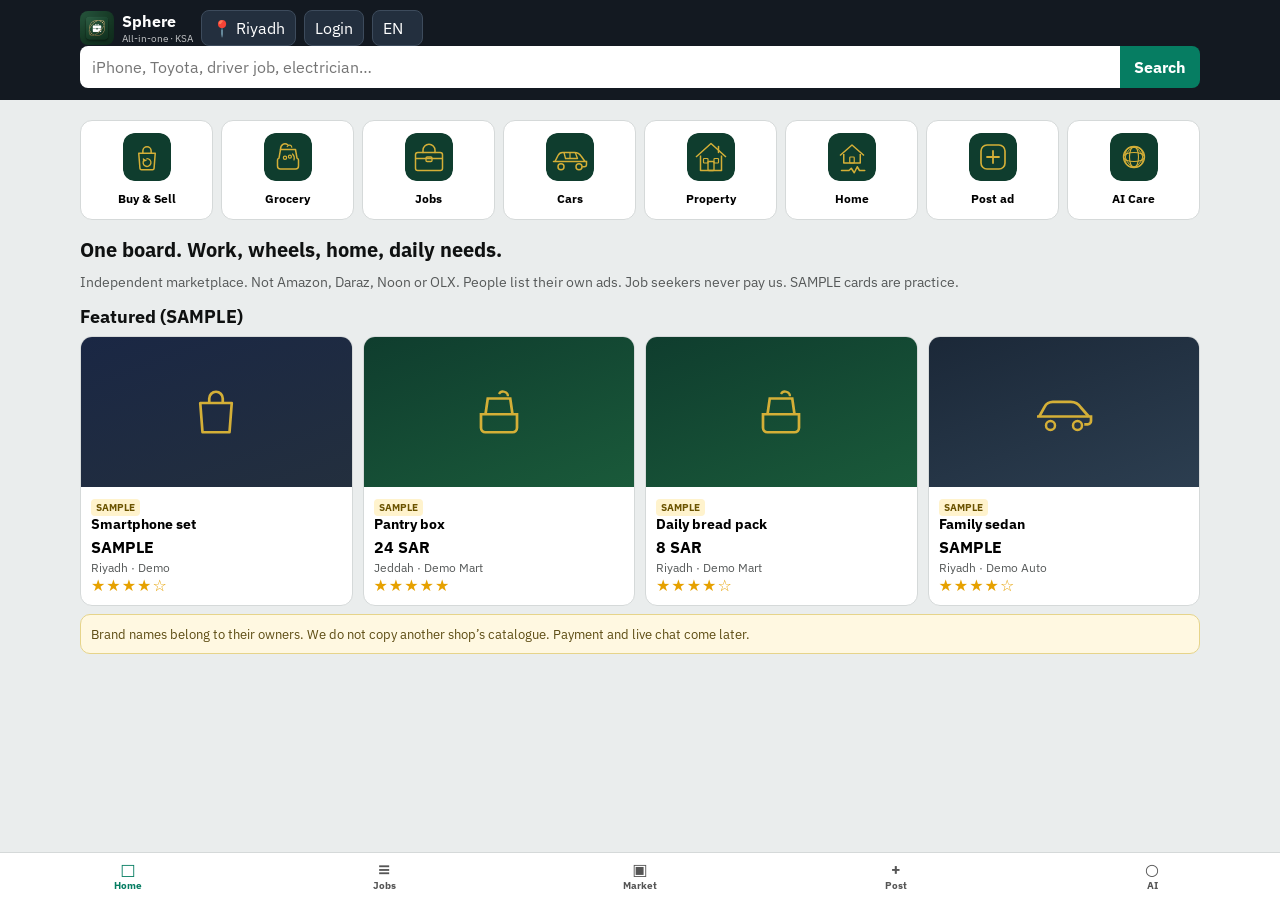
<file: index.html>
<!DOCTYPE html>
<html lang="en">
<head>
  <meta charset="UTF-8" />
  <meta name="viewport" content="width=device-width, initial-scale=1, viewport-fit=cover" />
  <title>Sphere — Jobs, market, cars, property & services in KSA</title>
  <meta name="description" content="Sphere: independent all-in-one board for Saudi Arabia. Jobs, buy & sell, grocery, cars, property, home services. Not Amazon, Noon, Daraz or OLX." />
  <link rel="icon" href="assets/logo.png" />
  <link rel="stylesheet" href="https://fonts.googleapis.com/css2?family=IBM+Plex+Sans:wght@400;600;700&family=Noto+Naskh+Arabic:wght@600&family=Noto+Nastaliq+Urdu:wght@600&display=swap" />
  <link rel="stylesheet" href="styles.css?v=12" />
  <style>
    /* Icons live in this file so github.io does not need extra PNGs */
    .cat .ico, .cat svg { width: 48px; height: 48px; margin: 0 auto 6px; display: block; }
    .cat svg { border-radius: 12px; }
    .thumb { width: 100%; height: 118px; display: flex; align-items: center; justify-content: center; background: linear-gradient(160deg,#0f3d2e,#163528); }
    .thumb svg { width: 56px; height: 56px; }
    .t-buy { background: linear-gradient(160deg,#1a2744,#232f3e); }
    .t-grocery { background: linear-gradient(160deg,#0f3d2e,#1a5a3a); }
    .t-car { background: linear-gradient(160deg,#1b2838,#2c3e50); }
    .t-property { background: linear-gradient(160deg,#2a2418,#3d3420); }
    #detail .thumb { height: 180px; border-radius: 12px; margin: 8px 0; }
    @media (min-width: 800px) { .thumb { height: 150px; } .thumb svg { width: 72px; height: 72px; } }
  </style>
</head>
<body>
  <header class="hdr">
    <div class="wrap">
      <div class="hdr-row">
        <a class="brand" href="#" data-go="home"><img src="assets/logo.png" alt="" /><span>Sphere<small>All-in-one · KSA</small></span></a>
        <button class="ghost" type="button" data-go="loc" id="locBtn">📍 Riyadh</button>
        <button class="ghost" type="button" data-go="auth" id="authBtn">Login</button>
        <select id="lang" class="ghost"><option value="en">EN</option><option value="ur">اردو</option><option value="ar">عربي</option></select>
      </div>
      <form class="searchbar" id="homeSearch">
        <input id="q" placeholder="iPhone, Toyota, driver job, electrician…" />
        <button type="submit">Search</button>
      </form>
    </div>
  </header>

  <main class="wrap">
    <section class="view on" id="home">
      <div class="cats">
        <button class="cat" data-go="market" data-kind="buy">
          <span class="ico" aria-hidden="true"><svg viewBox="0 0 64 64" fill="none"><rect width="64" height="64" rx="14" fill="#0f3d2e"/><path d="M21 27h22l-1.6 20.2a2 2 0 0 1-2 1.8H24.6a2 2 0 0 1-2-1.8L21 27z" stroke="#d4af37" stroke-width="2" stroke-linejoin="round"/><path d="M26.5 27v-3.2a5.5 5.5 0 0 1 11 0V27" stroke="#d4af37" stroke-width="2" stroke-linecap="round"/><path d="M32 34.2a5.2 5.2 0 1 1-3.6 1.5" stroke="#d4af37" stroke-width="1.8" stroke-linecap="round"/><path d="M27.2 34.6l1.2 2.4 2.5-.9" stroke="#d4af37" stroke-width="1.8" stroke-linecap="round" stroke-linejoin="round"/></svg></span>
          <span>Buy & Sell</span>
        </button>
        <button class="cat" data-go="grocery">
          <span class="ico" aria-hidden="true"><svg viewBox="0 0 64 64" fill="none"><rect width="64" height="64" rx="14" fill="#0f3d2e"/><path d="M18 36c0-1.2.8-2.2 2-2.5L22 22h20l2 11.5c1.2.3 2 1.3 2 2.5v8a4 4 0 0 1-4 4H22a4 4 0 0 1-4-4v-8z" stroke="#d4af37" stroke-width="2" stroke-linejoin="round"/><path d="M22 22c0-6 5-10 10-6" stroke="#d4af37" stroke-width="2" stroke-linecap="round"/><circle cx="28" cy="33" r="2.2" stroke="#d4af37" stroke-width="1.6"/><circle cx="34.5" cy="31.5" r="2" stroke="#d4af37" stroke-width="1.6"/><path d="M38 28c2 2 3 5 2 8" stroke="#d4af37" stroke-width="1.6" stroke-linecap="round"/><path d="M31 18c2-3 6-2 6 1" stroke="#d4af37" stroke-width="1.6" stroke-linecap="round"/></svg></span>
          <span>Grocery</span>
        </button>
        <button class="cat" data-go="jobs">
          <span class="ico" aria-hidden="true"><svg viewBox="0 0 64 64" fill="none"><rect width="64" height="64" rx="14" fill="#0f3d2e"/><rect x="14" y="26" width="36" height="24" rx="3" stroke="#d4af37" stroke-width="2"/><path d="M24 26v-3a6 6 0 0 1 16 0v3" stroke="#d4af37" stroke-width="2" stroke-linecap="round"/><path d="M14 34h36" stroke="#d4af37" stroke-width="2"/><rect x="28" y="32" width="8" height="6" rx="1.5" stroke="#d4af37" stroke-width="1.8"/></svg></span>
          <span>Jobs</span>
        </button>
        <button class="cat" data-go="cars">
          <span class="ico" aria-hidden="true"><svg viewBox="0 0 64 64" fill="none"><rect width="64" height="64" rx="14" fill="#0f3d2e"/><path d="M12 38l4-8c1-2 3-4 6-4h16c4 0 7 2 9 5l5 7" stroke="#d4af37" stroke-width="2" stroke-linejoin="round"/><path d="M10 38h44v4a3 3 0 0 1-3 3h-2" stroke="#d4af37" stroke-width="2" stroke-linecap="round"/><circle cx="20" cy="45" r="4" stroke="#d4af37" stroke-width="2"/><circle cx="44" cy="45" r="4" stroke="#d4af37" stroke-width="2"/><path d="M24 26l2 8h16l-3-8" stroke="#d4af37" stroke-width="1.8" stroke-linejoin="round"/><path d="M32 26v8" stroke="#d4af37" stroke-width="1.6"/></svg></span>
          <span>Cars</span>
        </button>
        <button class="cat" data-go="property">
          <span class="ico" aria-hidden="true"><svg viewBox="0 0 64 64" fill="none"><rect width="64" height="64" rx="14" fill="#0f3d2e"/><path d="M12 32L32 14l20 18" stroke="#d4af37" stroke-width="2" stroke-linejoin="round"/><path d="M18 30v20h28V30" stroke="#d4af37" stroke-width="2" stroke-linejoin="round"/><rect x="28" y="38" width="8" height="12" rx="1" stroke="#d4af37" stroke-width="1.8"/><rect x="22" y="34" width="6" height="6" rx="1" stroke="#d4af37" stroke-width="1.6"/><rect x="36" y="34" width="6" height="6" rx="1" stroke="#d4af37" stroke-width="1.6"/><path d="M42 18v8" stroke="#d4af37" stroke-width="2" stroke-linecap="round"/></svg></span>
          <span>Property</span>
        </button>
        <button class="cat" data-go="services">
          <span class="ico" aria-hidden="true"><svg viewBox="0 0 64 64" fill="none"><rect width="64" height="64" rx="14" fill="#0f3d2e"/><path d="M16 30L32 16l16 14" stroke="#d4af37" stroke-width="2" stroke-linejoin="round"/><path d="M21 28v12h22V28" stroke="#d4af37" stroke-width="2" stroke-linejoin="round"/><rect x="29" y="32" width="6" height="8" rx="1" stroke="#d4af37" stroke-width="1.6"/><path d="M18 50h10l3-3 4 6 4-8 3 5h7" stroke="#d4af37" stroke-width="2" stroke-linecap="round" stroke-linejoin="round"/></svg></span>
          <span>Home</span>
        </button>
        <button class="cat" data-go="post">
          <span class="ico" aria-hidden="true"><svg viewBox="0 0 64 64" fill="none"><rect width="64" height="64" rx="14" fill="#0f3d2e"/><rect x="16" y="16" width="32" height="32" rx="8" stroke="#d4af37" stroke-width="2.2"/><path d="M32 24v16M24 32h16" stroke="#d4af37" stroke-width="2.4" stroke-linecap="round"/></svg></span>
          <span>Post ad</span>
        </button>
        <button class="cat" data-go="care">
          <span class="ico" aria-hidden="true"><svg viewBox="0 0 64 64" fill="none"><rect width="64" height="64" rx="14" fill="#0f3d2e"/><circle cx="32" cy="32" r="14" stroke="#d4af37" stroke-width="1.8"/><ellipse cx="32" cy="32" rx="14" ry="6" stroke="#d4af37" stroke-width="1.5"/><ellipse cx="32" cy="32" rx="6" ry="14" stroke="#d4af37" stroke-width="1.5"/><ellipse cx="32" cy="32" rx="11" ry="14" stroke="#d4af37" stroke-width="1.2" transform="rotate(30 32 32)"/><ellipse cx="32" cy="32" rx="11" ry="14" stroke="#d4af37" stroke-width="1.2" transform="rotate(-30 32 32)"/></svg></span>
          <span>AI Care</span>
        </button>
      </div>
      <h1>One board. Work, wheels, home, daily needs.</h1>
      <p class="lede">Independent marketplace. Not Amazon, Daraz, Noon or OLX. People list their own ads. Job seekers never pay us. SAMPLE cards are practice.</p>
      <h2>Featured (SAMPLE)</h2>
      <div class="cards" id="homeFeed"></div>
      <p class="notice">Brand names belong to their owners. We do not copy another shop’s catalogue. Payment and live chat come later.</p>
    </section>

    <section class="view" id="market">
      <button class="btn btn-line" data-go="home">← Home</button>
      <h2 id="marketTitle">Buy & Sell</h2>
      <div class="filters">
        <select id="sortM"><option value="new">Newest</option><option value="price">Price</option></select>
        <select id="cityM"><option value="">All cities</option><option>Riyadh</option><option>Jeddah</option><option>Dammam</option><option>Makkah</option></select>
      </div>
      <div class="cards" id="marketList"></div>
    </section>

    <section class="view" id="grocery">
      <button class="btn btn-line" data-go="home">← Home</button>
      <h2>Grocery</h2>
      <p class="sub">Demo basket on this phone only. No real checkout yet.</p>
      <div class="cards" id="grocList"></div>
      <div class="panel" id="cartBox"><h2>Cart</h2><div id="cartLines"></div><p id="cartTotal"></p></div>
    </section>

    <section class="view" id="jobs">
      <button class="btn btn-line" data-go="home">← Home</button>
      <h2>Jobs</h2>
      <div class="filters">
        <select id="cityJ"><option value="">All cities</option><option>Riyadh</option><option>Jeddah</option><option>Dammam</option></select>
        <select id="visaJ"><option value="">Visa</option><option>Transfer</option><option>New visa</option><option>Saudi</option></select>
      </div>
      <div class="cards" id="jobList" style="grid-template-columns:1fr"></div>
    </section>

    <section class="view" id="cars">
      <button class="btn btn-line" data-go="home">← Home</button>
      <h2>Cars — sale & rent</h2>
      <div class="cards" id="carList"></div>
    </section>

    <section class="view" id="property">
      <button class="btn btn-line" data-go="home">← Home</button>
      <h2>Property</h2>
      <div class="cards" id="propList"></div>
    </section>

    <section class="view" id="services">
      <button class="btn btn-line" data-go="home">← Home</button>
      <h2>Home & other services</h2>
      <div class="cards" id="svcList" style="grid-template-columns:1fr"></div>
    </section>

    <section class="view" id="post">
      <button class="btn btn-line" data-go="home">← Home</button>
      <h2>Post an ad</h2>
      <p class="sub">Hidden until review. Only list what you have the right to sell. No fake brands.</p>
      <form class="panel" id="postForm">
        <div class="field"><label>Type</label>
          <select name="sec">
            <option value="buy">Buy & Sell</option>
            <option value="grocery">Grocery</option>
            <option value="job">Job</option>
            <option value="car">Car</option>
            <option value="property">Property</option>
            <option value="service">Home service</option>
          </select>
        </div>
        <div class="field"><label>Title</label><input name="title" required /></div>
        <div class="row2">
          <div class="field"><label>City</label><input name="city" required /></div>
          <div class="field"><label>Price / salary</label><input name="price" /></div>
        </div>
        <div class="field"><label>Your name</label><input name="seller" required /></div>
        <div class="field"><label>WhatsApp</label><input name="phone" required /></div>
        <div class="field"><label>Details</label><textarea name="blurb" rows="4"></textarea></div>
        <p class="notice">No Iqama/passport photos. No payment on this form.</p>
        <button class="btn btn-g" type="submit">Submit for review</button>
        <p class="meta" id="postMsg"></p>
      </form>
    </section>

    <section class="view" id="detail"></section>

    <section class="view" id="auth">
      <button class="btn btn-line" data-go="home">← Home</button>
      <h2>Login / Sign up</h2>
      <p class="sub">Saved only on this phone (demo). Not a bank-grade account.</p>
      <form class="panel" id="regForm">
        <div class="field"><label>Name</label><input name="name" required /></div>
        <div class="field"><label>Mobile</label><input name="mobile" required /></div>
        <div class="field"><label>Email</label><input name="email" type="email" /></div>
        <div class="field"><label>Password</label><input name="pass" type="password" required /></div>
        <div class="field"><label>City</label><input name="city" /></div>
        <button class="btn btn-g" type="submit">Create / Login</button>
      </form>
    </section>

    <section class="view" id="dash">
      <button class="btn btn-line" data-go="home">← Home</button>
      <h2>My Sphere</h2>
      <div class="panel" id="dashBox"></div>
    </section>

    <section class="view" id="inbox">
      <button class="btn btn-line" data-go="home">← Home</button>
      <h2>Messages</h2>
      <p class="sub">Not live chat yet. Notes stay on this phone.</p>
      <div class="panel chatbox">
        <div class="msgs" id="inboxMsgs"></div>
        <form class="chat-f" id="inboxForm">
          <input id="inboxIn" placeholder="Write to seller…" />
          <button class="btn btn-g" type="submit" style="width:auto">Send</button>
        </form>
      </div>
    </section>

    <section class="view" id="resume">
      <button class="btn btn-line" data-go="home">← Home</button>
      <h2>Free CV</h2>
      <form class="panel" id="cvForm">
        <div class="field"><label>Name</label><input name="name" required /></div>
        <div class="row2">
          <div class="field"><label>City</label><input name="city" /></div>
          <div class="field"><label>Visa</label><input name="visa" /></div>
        </div>
        <div class="field"><label>Job</label><input name="role" /></div>
        <div class="field"><label>Skills</label><input name="skills" /></div>
        <div class="field"><label>Experience</label><textarea name="exp" rows="3"></textarea></div>
        <button class="btn btn-g" type="submit">Build</button>
      </form>
      <div class="panel" id="cvOut"></div>
    </section>

    <section class="view" id="care">
      <button class="btn btn-line" data-go="home">← Home</button>
      <h2>Sphere AI Care</h2>
      <p class="sub">Helper for jobs, ads and scams. Not a lawyer. Not ChatGPT.</p>
      <div class="panel chatbox">
        <div class="msgs" id="msgs"></div>
        <form class="chat-f" id="careForm">
          <input id="careIn" placeholder="Ask…" />
          <button class="btn btn-g" type="submit" style="width:auto">Go</button>
        </form>
      </div>
    </section>

    <section class="view" id="legal">
      <button class="btn btn-line" data-go="home">← Home</button>
      <h2>Legal</h2>
      <div class="panel">
        <p>Sphere is independent. Not Amazon, Daraz, Noon, OLX, Haraj or Qiwa.</p>
        <p>Users list their own ads. SAMPLE is practice. Job seekers: 0 fee to us.</p>
        <p>No payment gateway in this version. Chat is not real-time.</p>
        <p>Do not upload Iqama/passport. Check cars and property papers yourself.</p>
        <p>Founder: Ajlal Khan.</p>
      </div>
    </section>
  </main>

  <nav class="tabbar">
    <button type="button" class="on" data-go="home"><b>□</b>Home</button>
    <button type="button" data-go="jobs"><b>≡</b>Jobs</button>
    <button type="button" data-go="market"><b>▣</b>Market</button>
    <button type="button" data-go="post"><b>+</b>Post</button>
    <button type="button" data-go="care"><b>○</b>AI</button>
  </nav>
  <script src="app.js?v=12"></script>
</body>
</html>
</file>
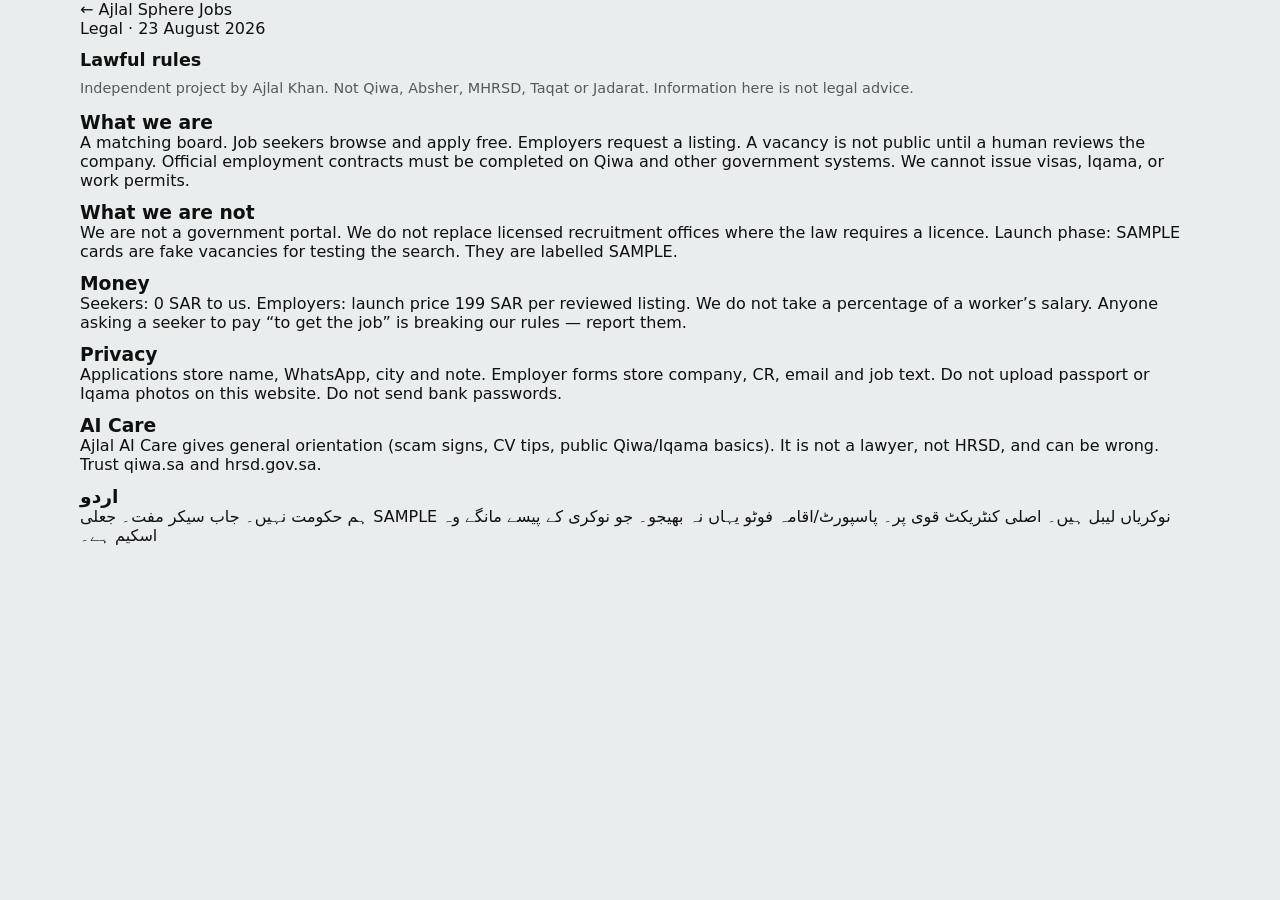
<file: legal.html>
<!DOCTYPE html>
<html lang="en">
<head>
  <meta charset="UTF-8" />
  <meta name="viewport" content="width=device-width, initial-scale=1" />
  <title>Legal — Ajlal Sphere Jobs</title>
  <link rel="stylesheet" href="styles.css" />
</head>
<body>
  <div class="wrap section">
    <a href="index.html">← Ajlal Sphere Jobs</a>
    <p class="kicker">Legal · 23 August 2026</p>
    <h2>Lawful rules</h2>
    <p class="sub">Independent project by Ajlal Khan. Not Qiwa, Absher, MHRSD, Taqat or Jadarat. Information here is not legal advice.</p>
    <article class="card" style="margin:12px 0">
      <h3>What we are</h3>
      <p>A matching board. Job seekers browse and apply free. Employers request a listing. A vacancy is not public until a human reviews the company. Official employment contracts must be completed on Qiwa and other government systems. We cannot issue visas, Iqama, or work permits.</p>
    </article>
    <article class="card" style="margin:12px 0">
      <h3>What we are not</h3>
      <p>We are not a government portal. We do not replace licensed recruitment offices where the law requires a licence. Launch phase: SAMPLE cards are fake vacancies for testing the search. They are labelled SAMPLE.</p>
    </article>
    <article class="card" style="margin:12px 0">
      <h3>Money</h3>
      <p>Seekers: 0 SAR to us. Employers: launch price 199 SAR per reviewed listing. We do not take a percentage of a worker’s salary. Anyone asking a seeker to pay “to get the job” is breaking our rules — report them.</p>
    </article>
    <article class="card" style="margin:12px 0">
      <h3>Privacy</h3>
      <p>Applications store name, WhatsApp, city and note. Employer forms store company, CR, email and job text. Do not upload passport or Iqama photos on this website. Do not send bank passwords.</p>
    </article>
    <article class="card" style="margin:12px 0">
      <h3>AI Care</h3>
      <p>Ajlal AI Care gives general orientation (scam signs, CV tips, public Qiwa/Iqama basics). It is not a lawyer, not HRSD, and can be wrong. Trust qiwa.sa and hrsd.gov.sa.</p>
    </article>
    <article class="card">
      <h3>اردو</h3>
      <p>ہم حکومت نہیں۔ جاب سیکر مفت۔ جعلی SAMPLE نوکریاں لیبل ہیں۔ اصلی کنٹریکٹ قوی پر۔ پاسپورٹ/اقامہ فوٹو یہاں نہ بھیجو۔ جو نوکری کے پیسے مانگے وہ اسکیم ہے۔</p>
    </article>
  </div>
</body>
</html>
</file>
<file: styles.css>
:root {
  --navy: #131921;
  --navy2: #232f3e;
  --green: #067d62;
  --ink: #0f1111;
  --mute: #565959;
  --line: #d5d9d9;
  --bg: #eaeded;
  --card: #fff;
  --sans: "IBM Plex Sans", "Noto Naskh Arabic", "Noto Nastaliq Urdu", system-ui, sans-serif;
}
* { box-sizing: border-box; margin: 0; padding: 0; }
body { font-family: var(--sans); background: var(--bg); color: var(--ink); padding-bottom: 76px; }
body.rtl { direction: rtl; }
a { color: inherit; text-decoration: none; }
img { max-width: 100%; display: block; }
button, input, select, textarea { font: inherit; }
.wrap { width: min(1120px, calc(100% - 20px)); margin: 0 auto; }

.hdr { background: var(--navy); color: #fff; padding: 10px 0 12px; }
.hdr-row { display: flex; align-items: center; gap: 8px; flex-wrap: wrap; }
.brand { display: flex; align-items: center; gap: 8px; font-weight: 800; }
.brand img { width: 34px; height: 34px; border-radius: 8px; }
.brand small { display: block; font-weight: 400; font-size: .65rem; opacity: .75; }
.hdr .grow { flex: 1; min-width: 140px; }
.searchbar { display: flex; border-radius: 8px; overflow: hidden; }
.searchbar input { flex: 1; border: 0; padding: 11px 12px; }
.searchbar button { border: 0; background: var(--green); color: #fff; padding: 0 14px; font-weight: 700; }
.ghost { background: #232f3e; color: #fff; border: 1px solid #3d4b5c; border-radius: 8px; padding: 7px 10px; cursor: pointer; }
.hdr select.ghost { appearance: none; }

.cats { display: grid; grid-template-columns: repeat(4, 1fr); gap: 8px; padding: 12px 0; }
.cat { background: #fff; border: 1px solid var(--line); border-radius: 12px; padding: 12px 4px; text-align: center; cursor: pointer; }
.cat img, .cat svg, .cat .ico { width: 48px; height: 48px; margin: 0 auto 6px; border-radius: 12px; object-fit: cover; display: block; }
.cat span { font-size: .72rem; font-weight: 700; }

h1 { font-size: 1.25rem; margin: 4px 0 8px; }
h2 { font-size: 1.1rem; margin: 12px 0 8px; }
.lede, .sub { color: var(--mute); font-size: .9rem; line-height: 1.5; }
.notice { background: #fff8e1; border: 1px solid #e6d48a; border-radius: 10px; padding: 10px; font-size: .84rem; margin: 8px 0; color: #5c4b12; }
.warn { background: #fdecea; border-color: #f0b8b0; color: #7a2a20; }

.cards { display: grid; grid-template-columns: repeat(2, 1fr); gap: 10px; }
.item { background: #fff; border: 1px solid var(--line); border-radius: 12px; overflow: hidden; width: 100%; text-align: start; cursor: pointer; }
.item img { width: 100%; height: 118px; object-fit: cover; background: #eee; }
.item .pad { padding: 8px 10px 10px; }
.item strong { font-size: .88rem; display: block; }
.price { font-weight: 800; margin-top: 4px; }
.meta { color: var(--mute); font-size: .74rem; margin-top: 3px; }
.badge { font-size: .6rem; font-weight: 800; background: #fff3cd; color: #6b5300; border-radius: 4px; padding: 2px 5px; }

.view { display: none; }
.view.on { display: block; padding: 8px 0 16px; }
.panel { background: #fff; border: 1px solid var(--line); border-radius: 12px; padding: 14px; margin: 8px 0; }
.field { display: flex; flex-direction: column; gap: 4px; margin: 8px 0; }
.field label { font-size: .75rem; color: var(--mute); }
.field input, .field select, .field textarea { border: 1px solid var(--line); border-radius: 8px; padding: 10px; }
.row2 { display: grid; grid-template-columns: 1fr 1fr; gap: 8px; }
.btn { border: 0; border-radius: 8px; padding: 11px 14px; font-weight: 700; cursor: pointer; }
.btn-g { background: var(--green); color: #fff; width: 100%; }
.btn-line { background: #fff; border: 1px solid var(--line); }
.filters { display: flex; gap: 8px; flex-wrap: wrap; margin: 8px 0; }
.filters select { border: 1px solid var(--line); border-radius: 8px; padding: 8px; background: #fff; }

.stars { color: #e6a100; letter-spacing: 1px; }
.chatbox { min-height: 300px; display: flex; flex-direction: column; }
.msgs { flex: 1; max-height: 280px; overflow: auto; display: flex; flex-direction: column; gap: 6px; }
.bubble { max-width: 85%; padding: 8px 10px; border-radius: 12px; font-size: .9rem; white-space: pre-wrap; }
.bot { background: #e8f4f0; align-self: flex-start; }
.me { background: #eee; align-self: flex-end; }
.chat-f { display: flex; gap: 8px; margin-top: 8px; }
.chat-f input { flex: 1; border: 1px solid var(--line); border-radius: 20px; padding: 10px 12px; }
.cart-line { display: flex; justify-content: space-between; gap: 8px; padding: 8px 0; border-bottom: 1px solid var(--line); }

.tabbar {
  position: fixed; left: 0; right: 0; bottom: 0; z-index: 30;
  background: #fff; border-top: 1px solid var(--line);
  display: grid; grid-template-columns: repeat(5, 1fr);
  padding: 6px 0 calc(8px + env(safe-area-inset-bottom));
}
.tabbar button { border: 0; background: 0; color: #555; font-size: .62rem; font-weight: 700; }
.tabbar b { display: block; font-size: 1rem; }
.tabbar button.on { color: var(--green); }

footer { color: var(--mute); font-size: .75rem; padding: 12px 0; }

@media (min-width: 800px) {
  .cats { grid-template-columns: repeat(8, 1fr); }
  .cards { grid-template-columns: repeat(4, 1fr); }
  .item img { height: 150px; }
}
</file>
